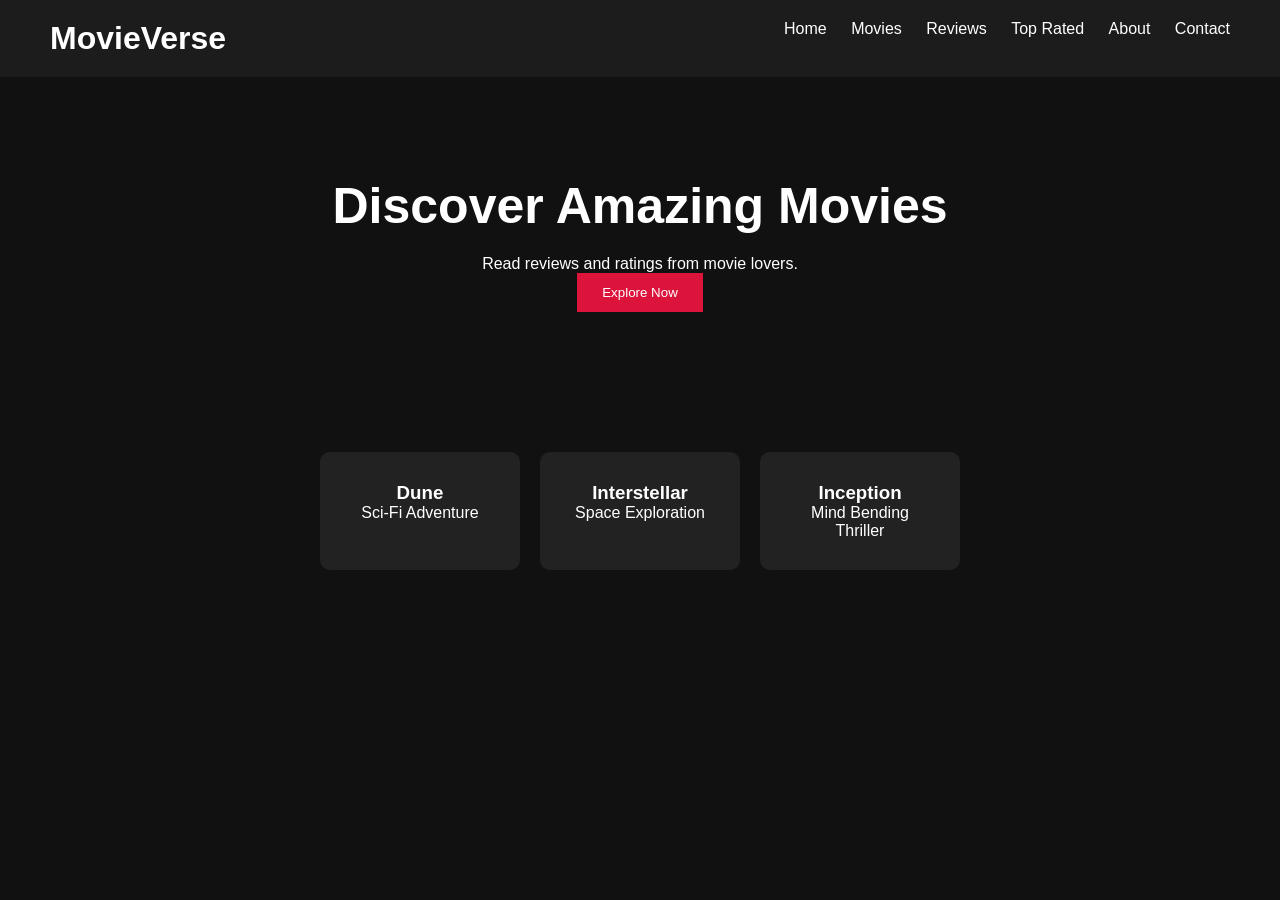
<file: index.html>
<!doctype html>
<html lang="en">
  <head>
    <meta charset="UTF-8" />
    <meta name="viewport" content="width=device-width, initial-scale=1.0" />
    <title>MovieVerse</title>
    <link rel="stylesheet" href="index.css" />
  </head>
  <body>
    <header>
      <h1>MovieVerse</h1>
      <nav>
        <a href="index.html">Home</a>
        <a href="movies.html">Movies</a>
        <a href="reviews.html">Reviews</a>
        <a href="toprated.html">Top Rated</a>
        <a href="about.html">About</a>
        <a href="contact.html">Contact</a>
      </nav>
    </header>

    <section class="hero">
      <h2>Discover Amazing Movies</h2>
      <p>Read reviews and ratings from movie lovers.</p>
      <button>Explore Now</button>
    </section>

    <section class="cards">
      <div class="card">
        <h3>Dune</h3>
        <p>Sci‑Fi Adventure</p>
      </div>

      <div class="card">
        <h3>Interstellar</h3>
        <p>Space Exploration</p>
      </div>

      <div class="card">
        <h3>Inception</h3>
        <p>Mind Bending Thriller</p>
      </div>
    </section>
  </body>
</html>
</file>
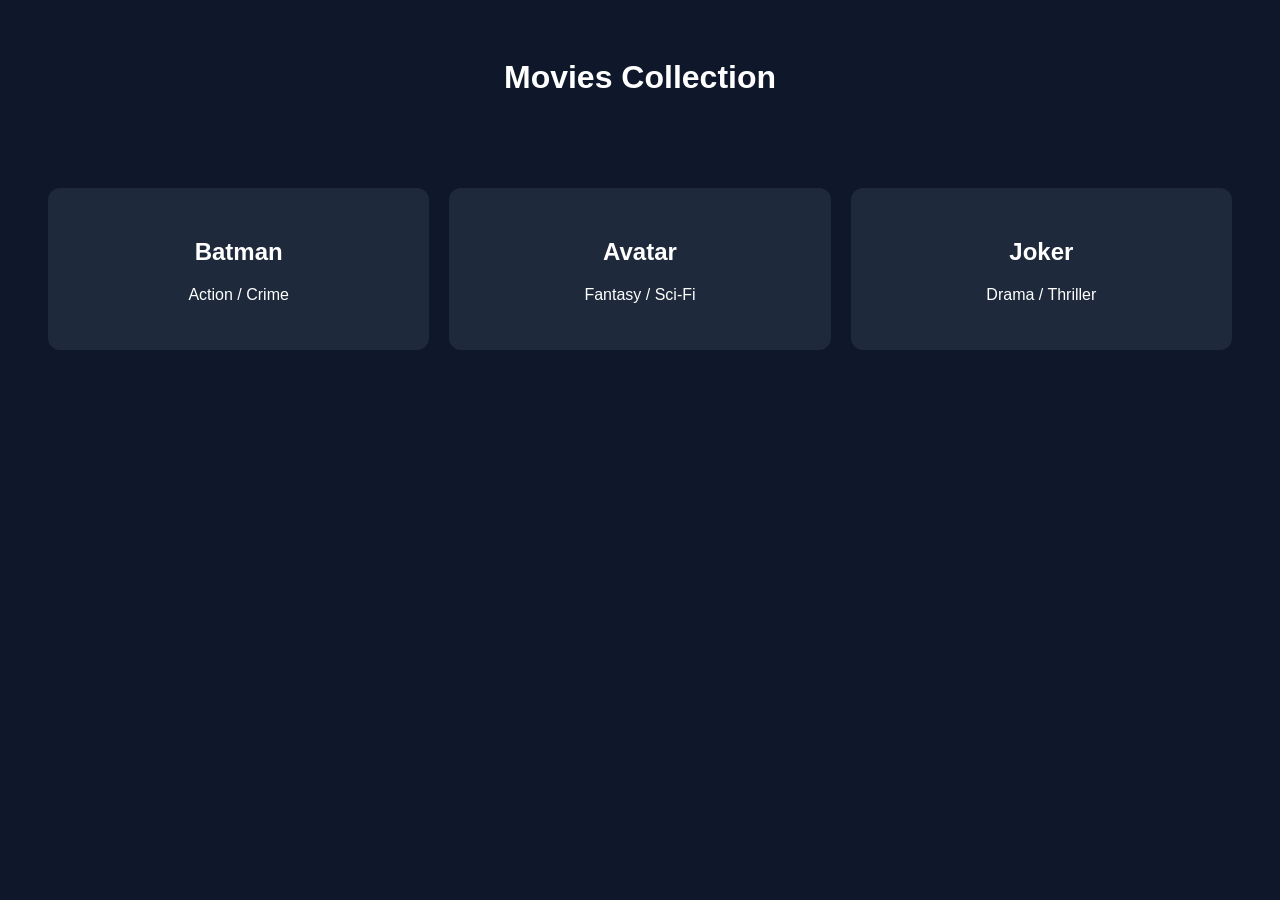
<file: movies.html>
<!DOCTYPE html>
<html lang="en">
<head>
  <meta charset="UTF-8">
  <meta name="viewport" content="width=device-width, initial-scale=1.0">
  <title>Movies</title>
  <link rel="stylesheet" href="movies.css">
</head>
<body>
  <header>
    <h1>Movies Collection</h1>
  </header>

  <section class="movies-grid">
    <div class="movie">
      <h2>Batman</h2>
      <p>Action / Crime</p>
    </div>

    <div class="movie">
      <h2>Avatar</h2>
      <p>Fantasy / Sci‑Fi</p>
    </div>

    <div class="movie">
      <h2>Joker</h2>
      <p>Drama / Thriller</p>
    </div>
  </section>
</body>
</html>
</file>
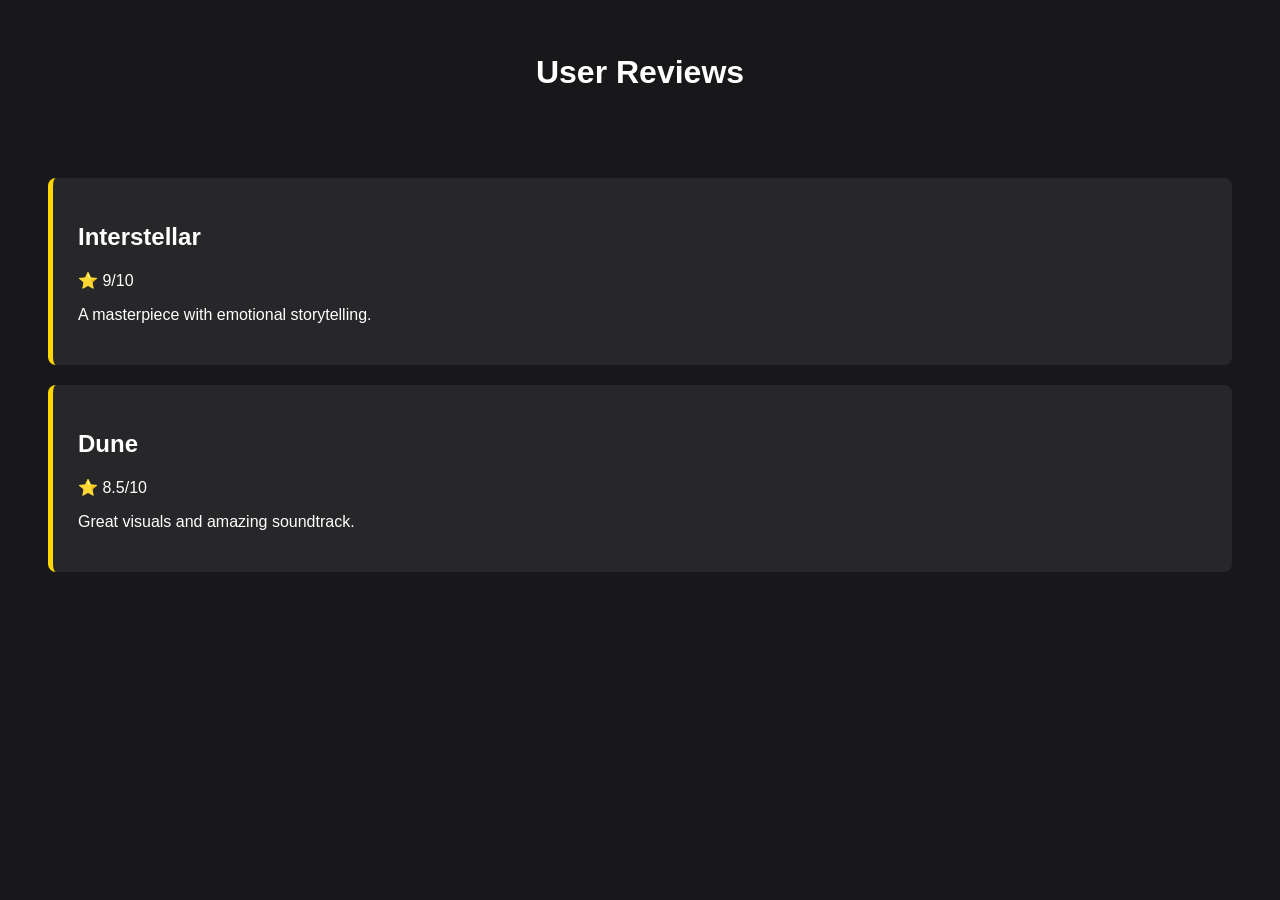
<file: reviews.html>
<!DOCTYPE html>
<html lang="en">
<head>
  <meta charset="UTF-8">
  <meta name="viewport" content="width=device-width, initial-scale=1.0">
  <title>Reviews</title>
  <link rel="stylesheet" href="reviews.css">
</head>
<body>
  <header>
    <h1>User Reviews</h1>
  </header>

  <section class="reviews">
    <div class="review-card">
      <h2>Interstellar</h2>
      <p>⭐ 9/10</p>
      <p>A masterpiece with emotional storytelling.</p>
    </div>

    <div class="review-card">
      <h2>Dune</h2>
      <p>⭐ 8.5/10</p>
      <p>Great visuals and amazing soundtrack.</p>
    </div>
  </section>
</body>
</html>
</file>
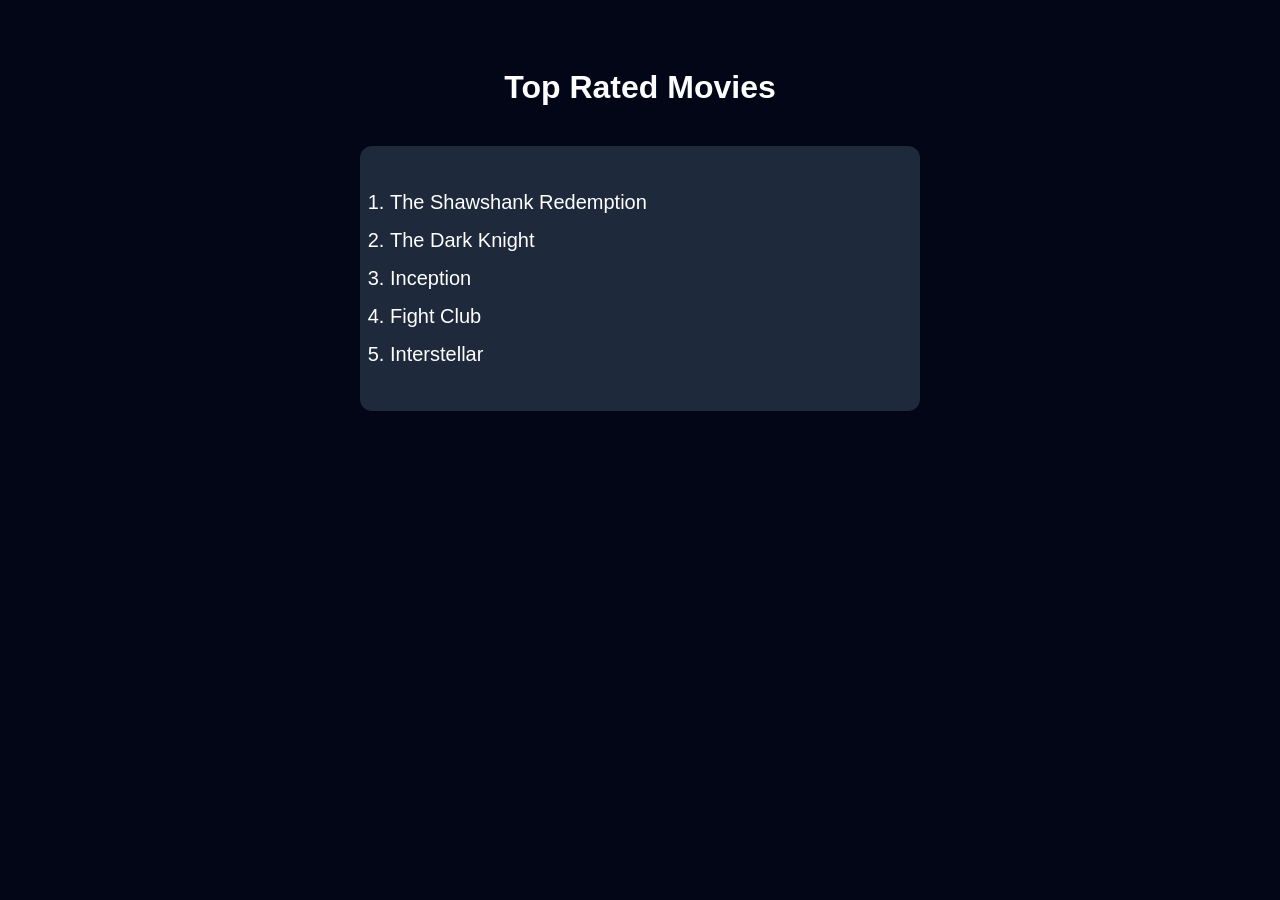
<file: toprated.html>
<!doctype html>
<html lang="en">
  <head>
    <meta charset="UTF-8" />
    <meta name="viewport" content="width=device-width, initial-scale=1.0" />
    <title>Top Rated</title>
    <link rel="stylesheet" href="toprated.css" />
  </head>
  <body>
    <header>
      <h1>Top Rated Movies</h1>
    </header>

    <ol>
      <li>The Shawshank Redemption</li>
      <li>The Dark Knight</li>
      <li>Inception</li>
      <li>Fight Club</li>
      <li>Interstellar</li>
    </ol>
  </body>
</html>
</file>
<file: index.css>
* {
  margin: 0;
  padding: 0;
  box-sizing: border-box;
  font-family: Arial, sans-serif;
}

body {
  background: #111;
  color: white;
}

header {
  display: flex;
  justify-content: space-between;
  padding: 20px 50px;
  background: #1c1c1c;
}

nav a {
  color: white;
  text-decoration: none;
  margin-left: 20px;
}

.hero {
  text-align: center;
  padding: 100px 20px;
}

.hero h2 {
  font-size: 50px;
  margin-bottom: 20px;
}

.hero button {
  padding: 12px 25px;
  border: none;
  background: crimson;
  color: white;
  cursor: pointer;
}

.cards {
  display: flex;
  justify-content: center;
  gap: 20px;
  padding: 40px;
}

.card {
  background: #222;
  padding: 30px;
  border-radius: 10px;
  width: 200px;
  text-align: center;
}
</file>
<file: movies.css>
body {
  background: #0f172a;
  color: white;
  font-family: Arial, sans-serif;
}

header {
  text-align: center;
  padding: 30px;
}

.movies-grid {
  display: grid;
  grid-template-columns: repeat(auto-fit, minmax(250px, 1fr));
  gap: 20px;
  padding: 40px;
}

.movie {
  background: #1e293b;
  padding: 30px;
  border-radius: 12px;
  text-align: center;
}
</file>
<file: reviews.css>
body {
  background: #18181b;
  color: white;
  font-family: sans-serif;
}

header {
  text-align: center;
  padding: 25px;
}

.reviews {
  padding: 40px;
}

.review-card {
  background: #27272a;
  padding: 25px;
  margin-bottom: 20px;
  border-left: 5px solid gold;
  border-radius: 8px;
}
</file>
<file: toprated.css>
body {
  background: #020617;
  color: white;
  font-family: Arial, sans-serif;
  padding: 40px;
}

header {
  text-align: center;
  margin-bottom: 40px;
}

ol {
  max-width: 500px;
  margin: auto;
  background: #1e293b;
  padding: 30px;
  border-radius: 12px;
}

li {
  margin: 15px 0;
  font-size: 20px;
}
</file>
